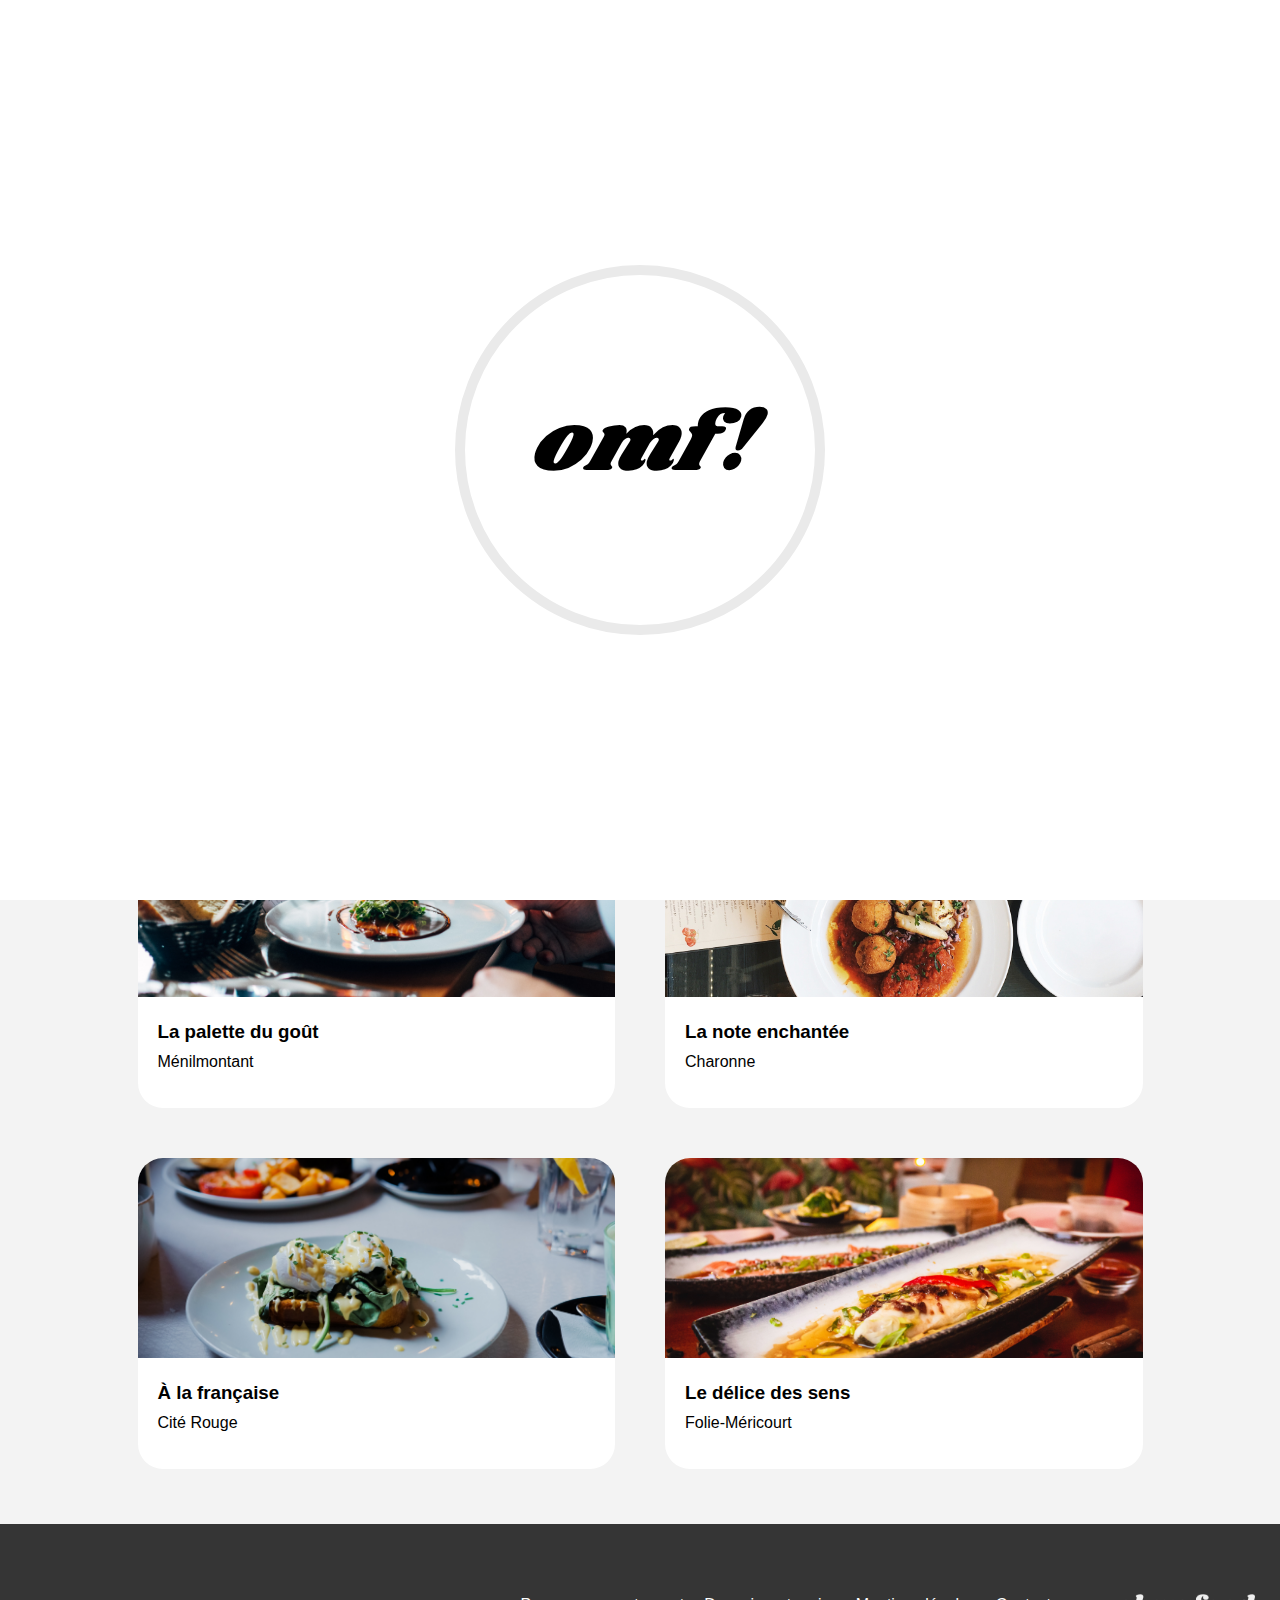
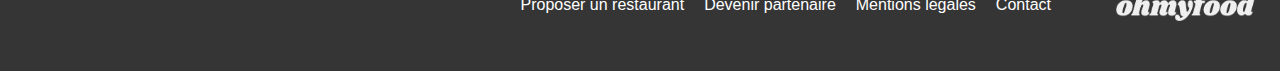
<file: index.html>
<!DOCTYPE html>
<html lang="fr">

   <head>
      <meta charset="UTF-8">
      <meta name="viewport" content="width=device-width, initial-scale=1.0">
      
      <link rel="preconnect" href="https://fonts.googleapis.com">
      <link rel="preconnect" href="https://fonts.gstatic.com" crossorigin>
      <link href="https://fonts.googleapis.com/css2?family=Raleway:wght@400;500;700&display=swap" rel="stylesheet">
      <link href="https://fonts.googleapis.com/css2?family=Shrikhand&display=swap" rel="stylesheet">
      <link rel="stylesheet" href="https://cdnjs.cloudflare.com/ajax/libs/font-awesome/6.2.1/css/all.min.css"
        integrity="sha512-MV7K8+y+gLIBoVD59lQIYicR65iaqukzvf/nwasF0nqhPay5w/9lJmVM2hMDcnK1OnMGCdVK+iQrJ7lzPJQd1w=="
        crossorigin="anonymous" referrerpolicy="no-referrer" />

      <link rel="stylesheet" href="sass/style.css">
      <title>OhMyFood</title>
   </head>

   <body>

      <div class="full-page">
         <div class="loader center">
            <p class="loader-p">omf!</p>
         </div>
      </div>


      <header class="center">
         <a href="#">
            <img class="logosize" src="logo/ohmyfood.png" alt="oh my food logo">
        </a>
      </header>
      
      <div class="background-medium center location">
         <p class="location"><span class="mapsymbol"><i class="fa-solid fa-location-dot"></i></span>Paris, Belleville</p>
      </div>
      
      <div class="background-light presentation">
         <h2 class="center presentationtext1">Réservez le menu qui vous convient</h2> 
            <p class="center presentationtext2">Découvrez des restaurants d'exception, sélectionnés par nos soins</p>
         <nav class="center">
            <button class="btn">Explorer nos restaurants</button>
         </nav>
      </div>
   

      <main>
    
         <section class="howto">
               <h2 class="instructions">Fonctionnement</h2>
               <div class="stepsflex">
                  <article class="number">
                        <p class="numbercircle numbercircleleft">1</p>
                        <h3 class="steps"><span class="insideicons"><i class="fa-solid fa-mobile-screen-button"></i></span>Choisissez un restaurant</h3>
                  </article>
                  <article class="number">
                     <p class="numbercircle">2</p>
                        <h3 class="steps"><span class="insideicons"><i class="fa-solid fa-list"></i></span>Composez votre menu</h3>
                  </article>
                  <article class="number">
                     <p class="numbercircle">3</p>
                        <h3 class="steps"><span class="insideicons insideiconsviolet"><i class="fa-solid fa-store"></i></span>Dégustez au restaurant</h3>
                  </article>
               </div>
         </section>
   


         <section class="background-light restaurant">
            <h2 class="restauranttitle">Restaurants</h2>
               <div class="restaurantgrid">

                  <a href="menu1palette.html">
                     <article class="card">
                        <img src="restaurants/jay-wennington-N_Y88TWmGwA-unsplash.jpg" alt="Image de une table de restaurant avec un plat">
                           <p class="newlabel">Nouveau</p>
                        <div class="cardtext">
                           <h3 class="cardtexttitle">La palette du goût</h3>
                              <div class="like">
                                 <p>Ménilmontant</p>
                                 <div>
                                    <i class="fa-solid fa-heart"></i>
                                    <i class="fa-regular fa-heart likeheart likeheartanimation"></i>
                                 </div>
                              </div>
                        </div>
                     </article>
                  </a>
               
                  <a href="menu2note.html">
                     <article class="card">
                        <img src="restaurants/stil-u2Lp8tXIcjw-unsplash.jpg" alt="Image de une table de restaurant avec un plat">
                           <p class="newlabel">Nouveau</p>
                        <div class="cardtext">
                           <h3 class="cardtexttitle">La note enchantée</h3>
                              <div class="like">
                                 <p>Charonne</p>
                                 <div>
                                    <i class="fa-solid fa-heart"></i>
                                    <i class="fa-regular fa-heart likeheart likeheartanimation"></i>
                                 </div>
                              </div>
                        </div>
                     </article>
                  </a>

                  <a href="menu3française.html">
                     <article class="card">
                        <img src="restaurants/toa-heftiba-DQKerTsQwi0-unsplash.jpg" alt="Image de une table de restaurant avec un plat">
                           <div class="cardtext">
                              <h3 class="cardtexttitle">À la française</h3>
                              <div class="like">
                                 <p>Cité Rouge</p>
                                 <div>
                                    <i class="fa-solid fa-heart"></i>
                                    <i class="fa-regular fa-heart likeheart likeheartanimation"></i>
                                 </div>
                              </div>
                           </div>
                     </article>
                  </a>

                  <a href="menu4delice.html">
                     <article class="card">
                        <img src="restaurants/louis-hansel-shotsoflouis-qNBGVyOCY8Q-unsplash.jpg" alt="Image de une table de restaurant avec un plat">
                        <div class="cardtext">
                           <h3 class="cardtexttitle">Le délice des sens</h3>
                           <div class="like">
                              <p>Folie-Méricourt</p>
                              <div>
                                 <i class="fa-solid fa-heart"></i>
                                 <i class="fa-regular fa-heart likeheart likeheartanimation"></i>
                              </div>
                           </div>
                        </div>
                     </article>
                  </a>

               </div>
         </section>
      </main>

      <footer class="background-dark">
         <img class="logo logoend" src="logo/ohmyfood.png" alt="oh my food logo">
         <div>
            <p><i class="fa-solid fa-utensils"></i> Proposer un restaurant</p>
            <p><i class="fa-solid fa-handshake"></i> Devenir partenaire</p>
            <p>Mentions légales</p>
            <a href="mailto:contact@ohmyfood.fr">
               <p>Contact</p>
            </a>
         </div>
      </footer>

   </body>

</html>
</file>
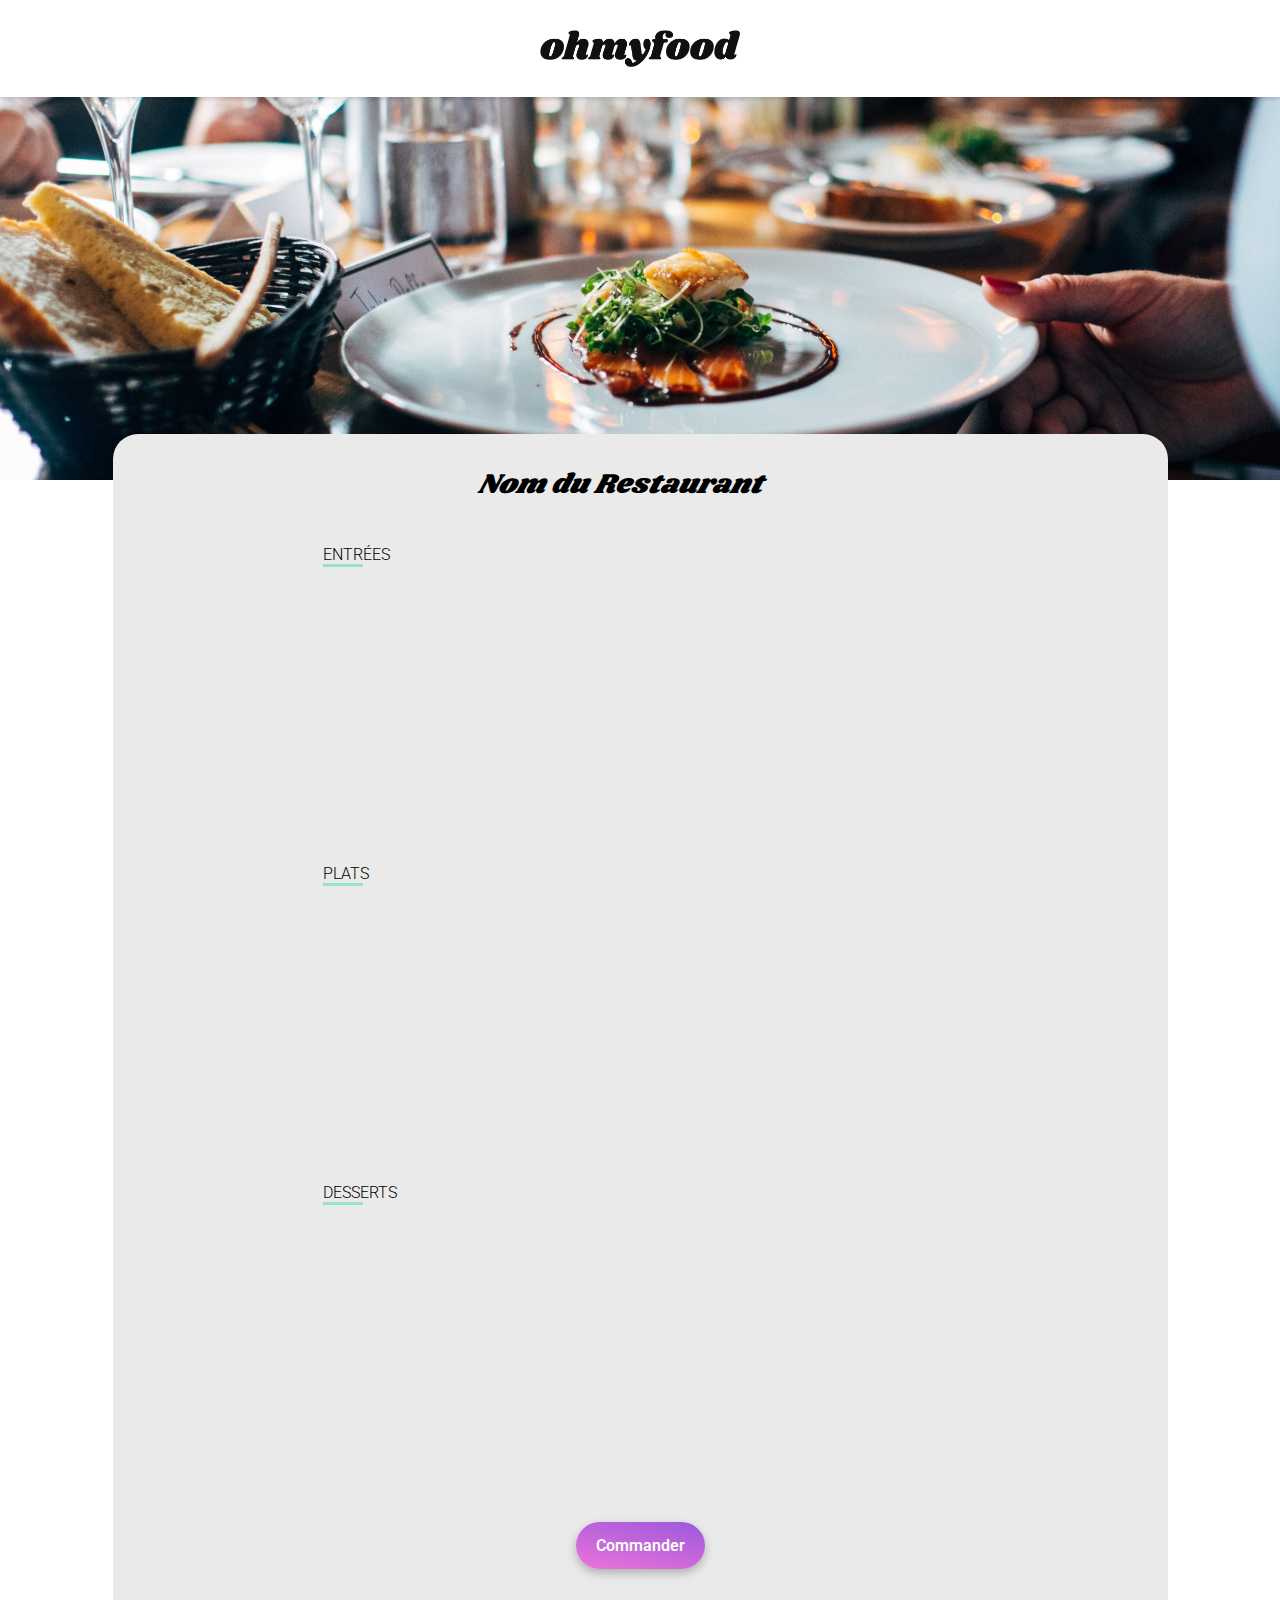
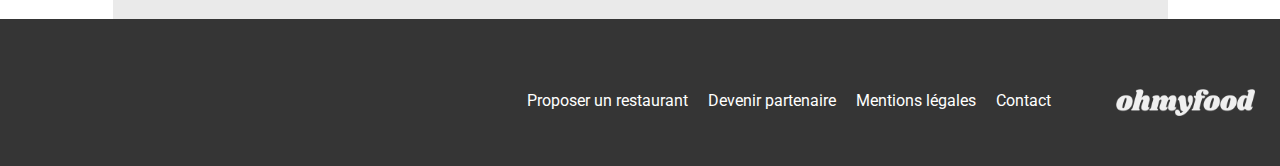
<file: menu0.html>
<!DOCTYPE html>
<html lang="fr">

   <head>
      <meta charset="UTF-8">
      <meta name="viewport" content="width=device-width, initial-scale=1.0">

      <link rel="preconnect" href="https://fonts.googleapis.com">
      <link rel="preconnect" href="https://fonts.gstatic.com" crossorigin>
      <link href="https://fonts.googleapis.com/css2?family=Roboto:wght@400;500;700&display=swap" rel="stylesheet">
      <link rel="stylesheet" href="https://cdnjs.cloudflare.com/ajax/libs/font-awesome/6.2.1/css/all.min.css"
         integrity="sha512-MV7K8+y+gLIBoVD59lQIYicR65iaqukzvf/nwasF0nqhPay5w/9lJmVM2hMDcnK1OnMGCdVK+iQrJ7lzPJQd1w=="
         crossorigin="anonymous" referrerpolicy="no-referrer" />
      <link href="https://fonts.googleapis.com/css2?family=Shrikhand&display=swap" rel="stylesheet">
      <link rel="stylesheet" href="sass/style.css">
      <title>OhMyFood</title>
      
   </head>


   <body>

      <header>
         <div class="displayflexheader center">
            <a href="index.html"><i class="fa-solid fa-arrow-left arrowstyle"></i></a>
            <a href="index.html"><img class="logosize center" src="logo/ohmyfood.png" alt="oh my food logo"></a>
         </div>
      </header>

      <main>
         <div class="photoprincipalmenu">
            <img src="restaurants/jay-wennington-N_Y88TWmGwA-unsplash.jpg" alt="Image de une table de restaurant avec un plat">
         </div>

            <div class="menu">
               <section>

                  <div class="like restaurantnameflex">
                        <h1 class="restaurantname">Nom du Restaurant</h1>
                     <div class="likeheart likeheartanimation">
                        <i class="fa-solid fa-heart"></i>
                        <i class="fa-regular fa-heart "></i>
                     </div>
                  </div>
                  
                  
                  <h2 class="dishtype dishtypeunderline">ENTRÉES</h2>
                     
                     <article class="menu-item">
                           <div class="menu-item-left">
                              <h3>dish name</h3>
                              <p>short description</p>
                           </div>
                                 <p class="menu-item-price">0€</p>
                              <div class="menu-item-check">
                                 <i class="fa-solid fa-circle-check"></i>
                              </div>
                     </article>

                     <article class="menu-item">
                        <div class="menu-item-left">
                           <h3>dish name</h3>
                           <p>short description</p>
                        </div>
                              <p class="menu-item-price">0€</p>
                           <div class="menu-item-check">
                              <i class="fa-solid fa-circle-check"></i>
                           </div>
                     </article>

                     <article class="menu-item">
                        <div class="menu-item-left">
                           <h3>dish name</h3>
                           <p>short description</p>
                        </div>
                              <p class="menu-item-price">0€</p>
                           <div class="menu-item-check">
                              <i class="fa-solid fa-circle-check"></i>
                           </div>
                     </article>



                  <h2 class="dishtype dishtypeunderline">PLATS</h2>
                  
                     <article class="menu-item">
                        <div class="menu-item-left">
                           <h3>dish name</h3>
                           <p>short description</p>
                        </div>
                              <p class="menu-item-price">0€</p>
                           <div class="menu-item-check">
                              <i class="fa-solid fa-circle-check"></i>
                           </div>
                     </article>

                     <article class="menu-item">
                        <div class="menu-item-left">
                           <h3>dish name</h3>
                           <p>short description</p>
                        </div>
                              <p class="menu-item-price">0€</p>
                           <div class="menu-item-check">
                              <i class="fa-solid fa-circle-check"></i>
                           </div>
                     </article>
                  
                     <article class="menu-item">
                        <div class="menu-item-left">
                           <h3>dish name</h3>
                           <p>short description</p>
                        </div>
                              <p class="menu-item-price">0€</p>
                           <div class="menu-item-check">
                              <i class="fa-solid fa-circle-check"></i>
                           </div>
                     </article>


                  <h2 class="dishtype dishtypeunderline">DESSERTS</h2>
                  
                     <article class="menu-item">
                        <div class="menu-item-left">
                           <h3>dish name</h3>
                           <p>short description</p>
                        </div>
                              <p class="menu-item-price">0€</p>
                           <div class="menu-item-check">
                              <i class="fa-solid fa-circle-check"></i>
                           </div>
                     </article>

                     <article class="menu-item">
                        <div class="menu-item-left">
                           <h3>dish name</h3>
                           <p>short description</p>
                        </div>
                              <p class="menu-item-price">0€</p>
                           <div class="menu-item-check">
                              <i class="fa-solid fa-circle-check"></i>
                           </div>
                     </article>
                  
                     <article class="menu-item">
                        <div class="menu-item-left">
                           <h3>dish name</h3>
                           <p>short description</p>
                        </div>
                              <p class="menu-item-price">0€</p>
                           <div class="menu-item-check">
                              <i class="fa-solid fa-circle-check"></i>
                           </div>
                     </article>

                     <nav class="center">
                        <button class="btn btnmenu">Commander</button>
                     </nav>

               </section>

            </div>
      </main>

      <footer class="background-dark">
         <img class="logo" src="logo/ohmyfood.png" alt="oh my food logo">
         <div >
            <p><i class="fa-solid fa-utensils"></i> Proposer un restaurant</p>
            <p><i class="fa-solid fa-handshake"></i> Devenir partenaire</p>
            <p>Mentions légales</p>
            <a href="mailto:contact@ohmyfood.fr">
               <p>Contact</p>
            </a>
         </div>
      </footer>

   </body>

</html>
</file>
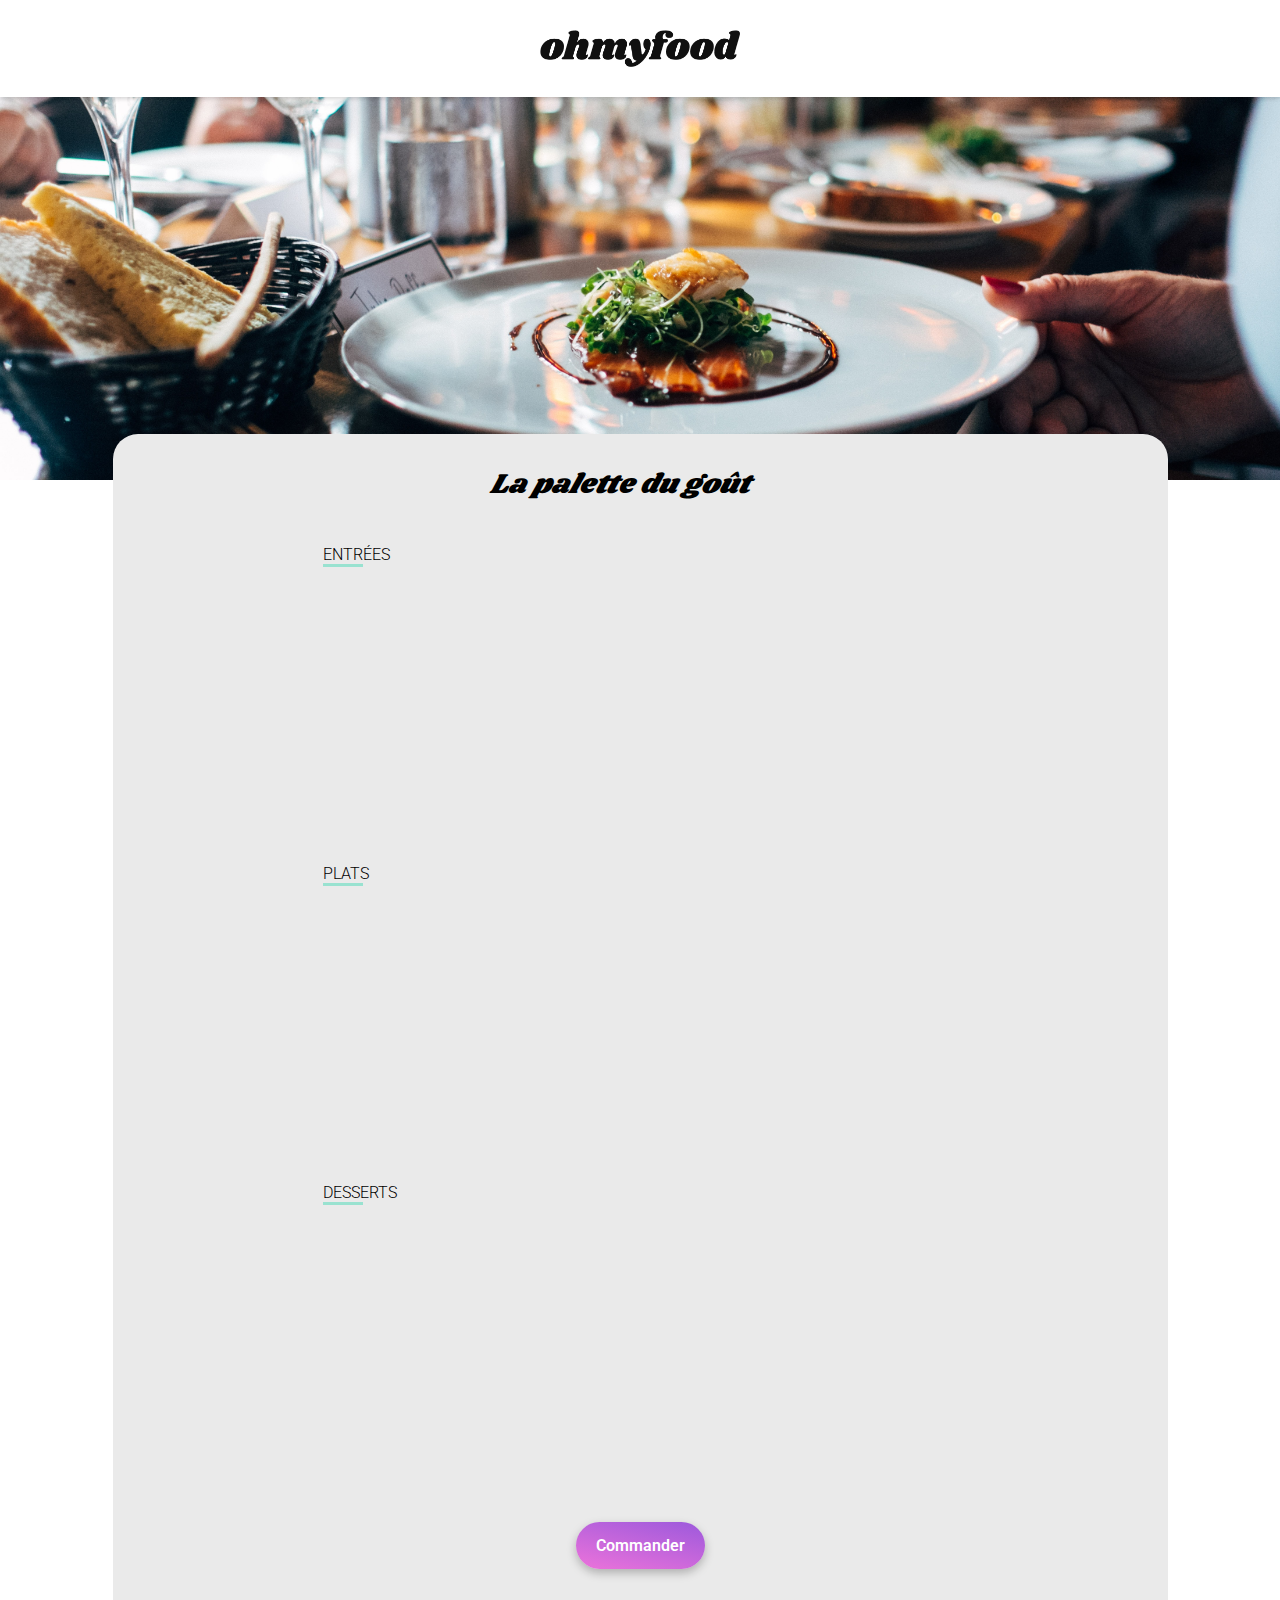
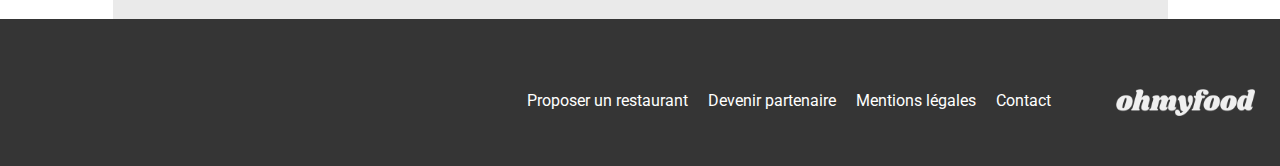
<file: menu1.html>
<!DOCTYPE html>
<html lang="fr">

   <head>
      <meta charset="UTF-8">
      <meta name="viewport" content="width=device-width, initial-scale=1.0">

      <link rel="preconnect" href="https://fonts.googleapis.com">
      <link rel="preconnect" href="https://fonts.gstatic.com" crossorigin>
      <link href="https://fonts.googleapis.com/css2?family=Roboto:wght@400;500;700&display=swap" rel="stylesheet">
      <link rel="stylesheet" href="https://cdnjs.cloudflare.com/ajax/libs/font-awesome/6.2.1/css/all.min.css"
         integrity="sha512-MV7K8+y+gLIBoVD59lQIYicR65iaqukzvf/nwasF0nqhPay5w/9lJmVM2hMDcnK1OnMGCdVK+iQrJ7lzPJQd1w=="
         crossorigin="anonymous" referrerpolicy="no-referrer" />
      <link href="https://fonts.googleapis.com/css2?family=Shrikhand&display=swap" rel="stylesheet">
      <link rel="stylesheet" href="sass/style.css">
      <title>OhMyFood</title>
      
   </head>


   <body>

      <header>
         <div class="displayflexheader center">
            <a href="index.html"><i class="fa-solid fa-arrow-left arrowstyle"></i></a>
            <a href="index.html"><img class="logosize center" src="logo/ohmyfood.png" alt="oh my food logo"></a>
         </div>
      </header>

      <main>
         <div class="photoprincipalmenu">
            <img src="restaurants/jay-wennington-N_Y88TWmGwA-unsplash.jpg" alt="Image de une table de restaurant avec un plat">
         </div>

            <div class="menu">
               <section>

                  <div class="like restaurantnameflex">
                        <h1 class="restaurantname">La palette du goût</h1>
                     <div class="likeheart likeheartanimation">
                        <i class="fa-solid fa-heart"></i>
                        <i class="fa-regular fa-heart "></i>
                     </div>
                  </div>
                  
                  
                  <h2 class="dishtype dishtypeunderline">ENTRÉES</h2>
                     
                     <article class="menu-item">
                           <div class="menu-item-left">
                              <h3>dish name</h3>
                              <p>short description</p>
                           </div>
                                 <p class="menu-item-price">20€</p>
                              <div class="menu-item-check">
                                 <i class="fa-regular fa-circle-check"></i>
                              </div>
                     </article>

                     <article class="menu-item">
                        <div class="menu-item-left">
                           <h3>dish name</h3>
                           <p>short description</p>
                        </div>
                              <p class="menu-item-price">20€</p>
                           <div class="menu-item-check">
                              <i class="fa-regular fa-circle-check"></i>
                           </div>
                     </article>

                     <article class="menu-item">
                        <div class="menu-item-left">
                           <h3>dish name</h3>
                           <p>short description</p>
                        </div>
                              <p class="menu-item-price">20€</p>
                           <div class="menu-item-check">
                              <i class="fa-regular fa-circle-check"></i>
                           </div>
                     </article>



                  <h2 class="dishtype dishtypeunderline">PLATS</h2>
                  
                     <article class="menu-item">
                        <div class="menu-item-left">
                           <h3>dish name</h3>
                           <p>short description</p>
                        </div>
                              <p class="menu-item-price">20€</p>
                           <div class="menu-item-check">
                              <i class="fa-regular fa-circle-check"></i>
                           </div>
                     </article>

                     <article class="menu-item">
                        <div class="menu-item-left">
                           <h3>dish name</h3>
                           <p>short description</p>
                        </div>
                              <p class="menu-item-price">20€</p>
                           <div class="menu-item-check">
                              <i class="fa-regular fa-circle-check"></i>
                           </div>
                     </article>
                  
                     <article class="menu-item">
                        <div class="menu-item-left">
                           <h3>dish name</h3>
                           <p>short description</p>
                        </div>
                              <p class="menu-item-price">20€</p>
                           <div class="menu-item-check">
                              <i class="fa-regular fa-circle-check"></i>
                           </div>
                     </article>


                  <h2 class="dishtype dishtypeunderline">DESSERTS</h2>
                  
                     <article class="menu-item">
                        <div class="menu-item-left">
                           <h3>dish name</h3>
                           <p>short description</p>
                        </div>
                              <p class="menu-item-price">20€</p>
                           <div class="menu-item-check">
                              <i class="fa-regular fa-circle-check"></i>
                           </div>
                     </article>

                     <article class="menu-item">
                        <div class="menu-item-left">
                           <h3>dish name</h3>
                           <p>short description</p>
                        </div>
                              <p class="menu-item-price">20€</p>
                           <div class="menu-item-check">
                              <i class="fa-regular fa-circle-check"></i>
                           </div>
                     </article>
                  
                     <article class="menu-item">
                        <div class="menu-item-left">
                           <h3>dish name</h3>
                           <p>short description</p>
                        </div>
                              <p class="menu-item-price">20€</p>
                           <div class="menu-item-check">
                              <i class="fa-regular fa-circle-check"></i>
                           </div>
                     </article>

                     <nav class="center">
                        <button class="btn btnmenu">Commander</button>
                     </nav>

               </section>

            </div>
      </main>

      <footer class="background-dark">
         <img class="logo" src="logo/ohmyfood.png" alt="oh my food logo">
         <div >
            <p><i class="fa-solid fa-utensils"></i> Proposer un restaurant</p>
            <p><i class="fa-solid fa-handshake"></i> Devenir partenaire</p>
            <p>Mentions légales</p>
            <p>Contact</p>
         </div>
      </footer>

   </body>

</html>
</file>
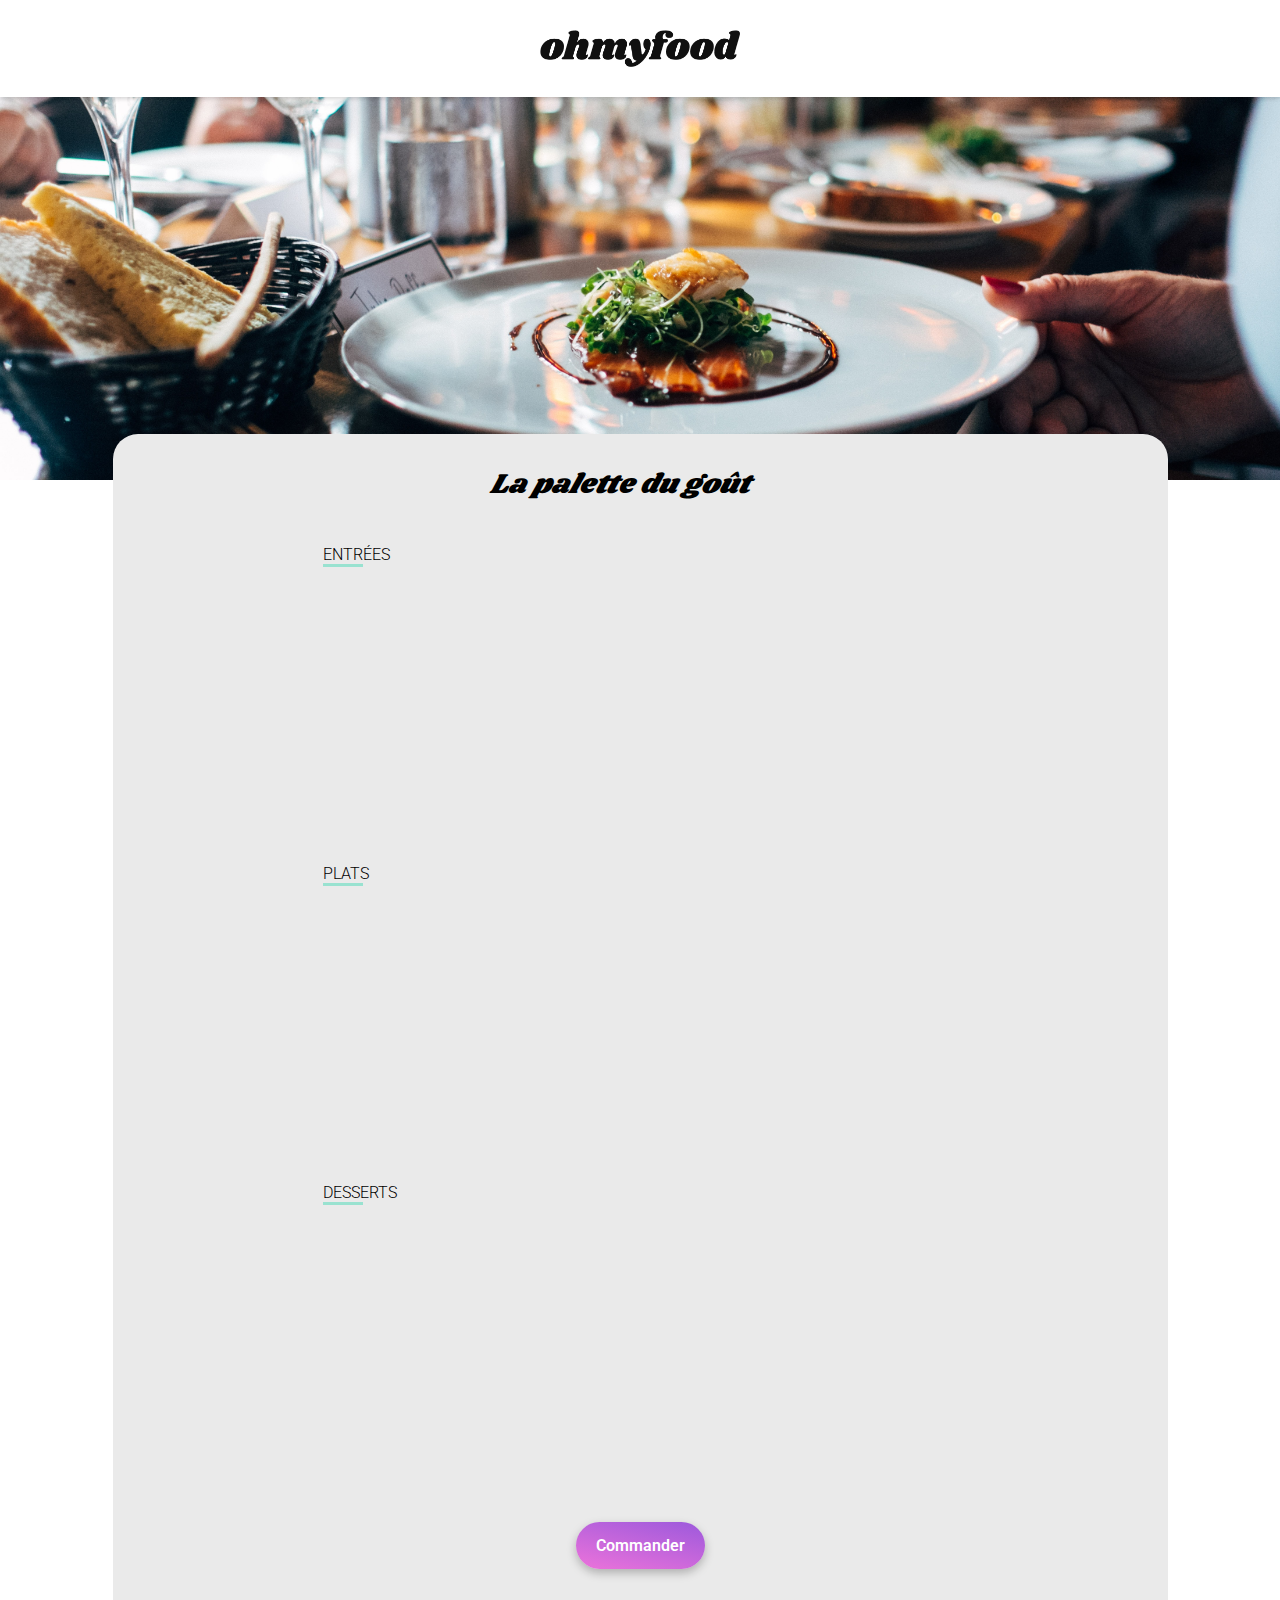
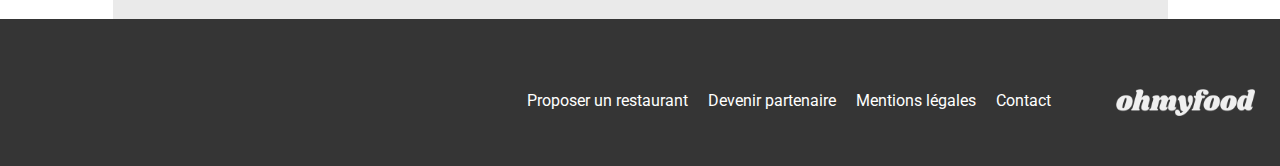
<file: menu1palette.html>
<!DOCTYPE html>
<html lang="fr">

   <head>
      <meta charset="UTF-8">
      <meta name="viewport" content="width=device-width, initial-scale=1.0">

      <link rel="preconnect" href="https://fonts.googleapis.com">
      <link rel="preconnect" href="https://fonts.gstatic.com" crossorigin>
      <link href="https://fonts.googleapis.com/css2?family=Roboto:wght@400;500;700&display=swap" rel="stylesheet">
      <link rel="stylesheet" href="https://cdnjs.cloudflare.com/ajax/libs/font-awesome/6.2.1/css/all.min.css"
         integrity="sha512-MV7K8+y+gLIBoVD59lQIYicR65iaqukzvf/nwasF0nqhPay5w/9lJmVM2hMDcnK1OnMGCdVK+iQrJ7lzPJQd1w=="
         crossorigin="anonymous" referrerpolicy="no-referrer" />
      <link href="https://fonts.googleapis.com/css2?family=Shrikhand&display=swap" rel="stylesheet">
      <link rel="stylesheet" href="sass/style.css">
      <title>OhMyFood - La palette du goût</title>
      
   </head>


   <body>

      <header>
         <div class="displayflexheader center">
            <a href="index.html"><i class="fa-solid fa-arrow-left arrowstyle"></i></a>
            <a href="index.html"><img class="logosize center" src="logo/ohmyfood.png" alt="oh my food logo"></a>
         </div>
      </header>

      <main>
         <div class="photoprincipalmenu">
            <img src="restaurants/jay-wennington-N_Y88TWmGwA-unsplash.jpg" alt="Image de une table de restaurant avec un plat">
         </div>

            <div class="menu">
               <section>

                  <div class="like restaurantnameflex">
                        <h1 class="restaurantname">La palette du goût</h1>
                     <div class="likeheart likeheartanimation">
                        <i class="fa-solid fa-heart"></i>
                        <i class="fa-regular fa-heart "></i>
                     </div>
                  </div>
                  
                  
                  <h2 class="dishtype dishtypeunderline">ENTRÉES</h2>
                     
                     <article class="menu-item">
                           <div class="menu-item-left">
                              <h3>Fricassée d'escargots</h3>
                              <p>Au piment d'Espelette </p>
                           </div>
                                 <p class="menu-item-price">25€</p>
                              <div class="menu-item-check">
                                 <i class="fa-solid fa-circle-check"></i>
                              </div>
                     </article>

                     <article class="menu-item">
                        <div class="menu-item-left">
                           <h3>Foie gras de canard mi-cuit</h3>
                           <p>Et ses copeaux de truffe noire</p>
                        </div>
                              <p class="menu-item-price">35€</p>
                           <div class="menu-item-check">
                              <i class="fa-solid fa-circle-check"></i>
                           </div>
                     </article>

                     <article class="menu-item">
                        <div class="menu-item-left">
                           <h3>Œuf au plat</h3>
                           <p>Assaisonné à la truffe sur lit de caviar</p>
                        </div>
                              <p class="menu-item-price">20€</p>
                           <div class="menu-item-check">
                              <i class="fa-solid fa-circle-check"></i>
                           </div>
                     </article>



                  <h2 class="dishtype dishtypeunderline">PLATS</h2>
                  <div class="plats">
                     <article class="menu-item plats">
                        <div class="menu-item-left">
                           <h3>Filet de bœuf aux herbes</h3>
                           <p>Accompagné de sa ribambelle de légumes</p>
                        </div>
                              <p class="menu-item-price">40€</p>
                           <div class="menu-item-check">
                              <i class="fa-solid fa-circle-check"></i>
                           </div>
                     </article>

                     <article class="menu-item plats">
                        <div class="menu-item-left">
                           <h3>Parmentier de queue de bœuf</h3>
                           <p>À la truffe noire sur sa purée de panais</p>
                        </div>
                              <p class="menu-item-price">35€</p>
                           <div class="menu-item-check">
                              <i class="fa-solid fa-circle-check"></i>
                           </div>
                     </article>
                  
                     <article class="menu-item plats">
                        <div class="menu-item-left">
                           <h3>Filet de turbot</h3>
                           <p>Aux agrumes</p>
                        </div>
                              <p class="menu-item-price">44€</p>
                           <div class="menu-item-check">
                              <i class="fa-solid fa-circle-check"></i>
                           </div>
                     </article>
                  </div>

                  <h2 class="dishtype dishtypeunderline">DESSERTS</h2>
                  
                     <article class="menu-item desserts">
                        <div class="menu-item-left">
                           <h3>Paris-Brest</h3>
                           <p>Revisité</p>
                        </div>
                              <p class="menu-item-price">18€</p>
                           <div class="menu-item-check">
                              <i class="fa-solid fa-circle-check"></i>
                           </div>
                     </article>

                     <article class="menu-item desserts">
                        <div class="menu-item-left">
                           <h3>Macaron au chocolat d'exception </h3>
                           <p>Et glace à la vanille de Madagascar</p>
                        </div>
                              <p class="menu-item-price">22€</p>
                           <div class="menu-item-check">
                              <i class="fa-solid fa-circle-check"></i>
                           </div>
                     </article>
                  
                     <article class="menu-item desserts">
                        <div class="menu-item-left">
                           <h3>Mousse au chocolat </h3>
                           <p>Au piment d'Espelette et à la truffe noire</p>
                        </div>
                              <p class="menu-item-price">23€</p>
                           <div class="menu-item-check">
                              <i class="fa-solid fa-circle-check"></i>
                           </div>
                     </article>
                 


                     <nav class="center">
                        <button class="btn btnmenu">Commander</button>
                     </nav>

               </section>

            </div>
      </main>

      <footer class="background-dark">
         <img class="logo" src="logo/ohmyfood.png" alt="oh my food logo">
         <div >
            <p><i class="fa-solid fa-utensils"></i> Proposer un restaurant</p>
            <p><i class="fa-solid fa-handshake"></i> Devenir partenaire</p>
            <p>Mentions légales</p>
            <a href="mailto:contact@ohmyfood.fr">
               <p>Contact</p>
            </a>
         </div>
      </footer>

   </body>

</html>
</file>
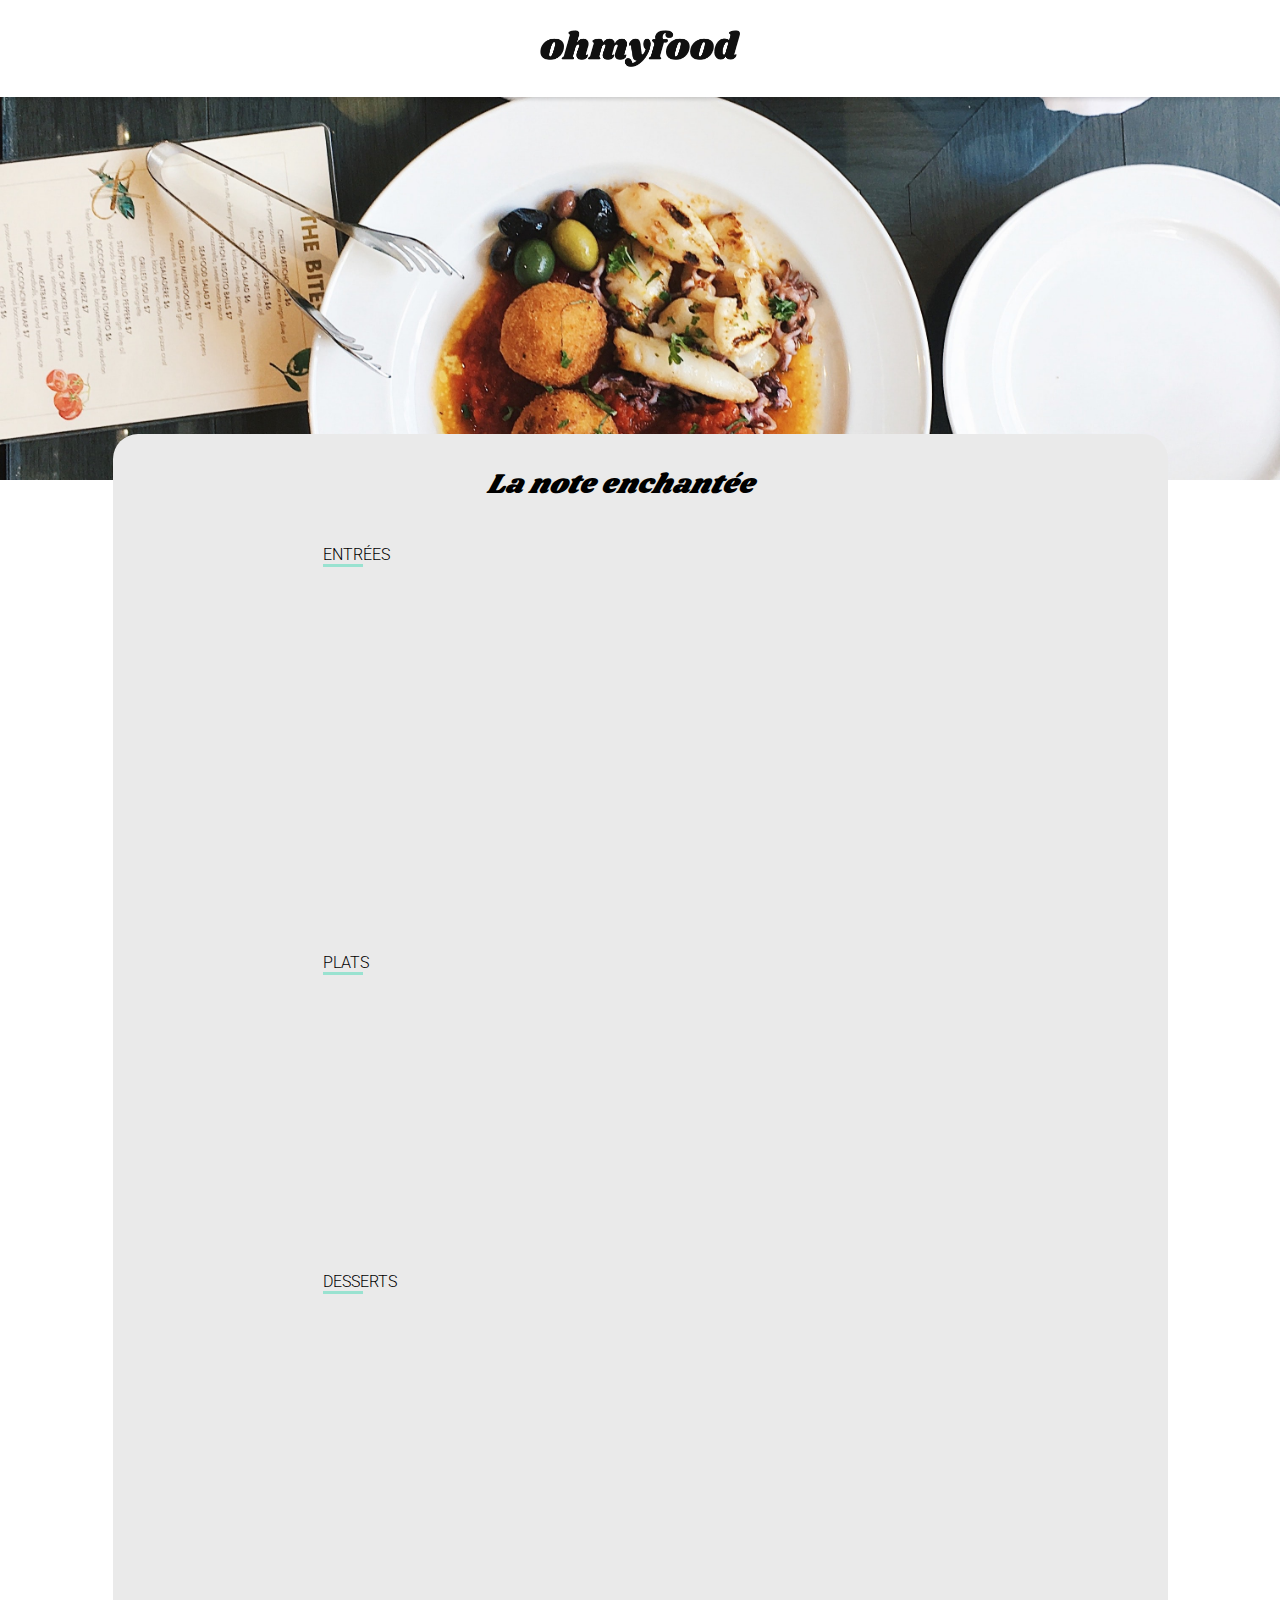
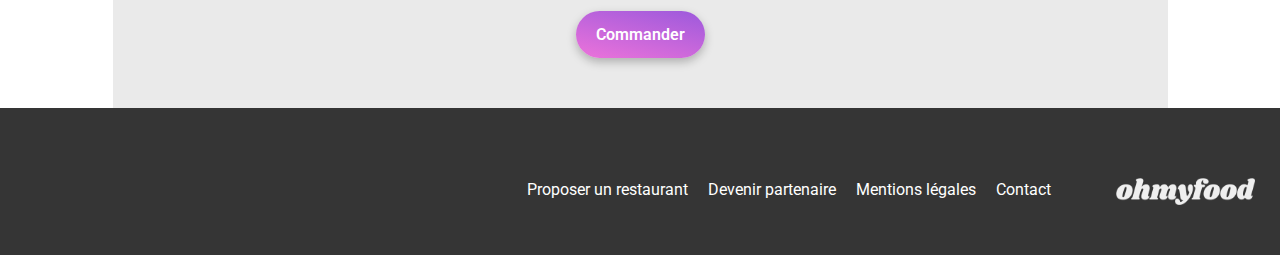
<file: menu2note.html>
<!DOCTYPE html>
<html lang="fr">

   <head>
      <meta charset="UTF-8">
      <meta name="viewport" content="width=device-width, initial-scale=1.0">

      <link rel="preconnect" href="https://fonts.googleapis.com">
      <link rel="preconnect" href="https://fonts.gstatic.com" crossorigin>
      <link href="https://fonts.googleapis.com/css2?family=Roboto:wght@400;500;700&display=swap" rel="stylesheet">
      <link rel="stylesheet" href="https://cdnjs.cloudflare.com/ajax/libs/font-awesome/6.2.1/css/all.min.css"
         integrity="sha512-MV7K8+y+gLIBoVD59lQIYicR65iaqukzvf/nwasF0nqhPay5w/9lJmVM2hMDcnK1OnMGCdVK+iQrJ7lzPJQd1w=="
         crossorigin="anonymous" referrerpolicy="no-referrer" />
      <link href="https://fonts.googleapis.com/css2?family=Shrikhand&display=swap" rel="stylesheet">
      <link rel="stylesheet" href="sass/style.css">
      <title>OhMyFood - La note enchantée</title>
      
   </head>


   <body>

      <header>
         <div class="displayflexheader center">
            <a href="index.html"><i class="fa-solid fa-arrow-left arrowstyle"></i></a>
            <a href="index.html"><img class="logosize center" src="logo/ohmyfood.png" alt="oh my food logo"></a>
         </div>
      </header>

      <main>
         <div class="photoprincipalmenu">
            <img src="restaurants/stil-u2Lp8tXIcjw-unsplash.jpg" alt="Image de une table de restaurant avec un plat">
         </div>

            <div class="menu">
               <section>

                  <div class="like restaurantnameflex">
                        <h1 class="restaurantname">La note enchantée</h1>
                     <div class="likeheart likeheartanimation">
                        <i class="fa-solid fa-heart"></i>
                        <i class="fa-regular fa-heart "></i>
                     </div>
                  </div>
                  
                  
                  <h2 class="dishtype dishtypeunderline">ENTRÉES</h2>
                     
                     <article class="menu-item">
                           <div class="menu-item-left">
                              <h3>Ravioles de foie gras</h3>
                              <p>Accompagnées de leur crème à la truffe</p>
                           </div>
                                 <p class="menu-item-price">25€</p>
                              <div class="menu-item-check">
                                 <i class="fa-solid fa-circle-check"></i>
                              </div>
                     </article>

                     <article class="menu-item">
                        <div class="menu-item-left">
                           <h3>Caviar osciètre</h3>
                           <p>Sur blini à la farine de blé noir</p>
                        </div>
                              <p class="menu-item-price">35€</p>
                           <div class="menu-item-check">
                              <i class="fa-solid fa-circle-check"></i>
                           </div>
                     </article>

                     <article class="menu-item">
                        <div class="menu-item-left">
                           <h3>Homard et espuma de potiron</h3>
                           <p>Marinés aux zestes d'orange</p>
                        </div>
                              <p class="menu-item-price">20€</p>
                           <div class="menu-item-check">
                              <i class="fa-solid fa-circle-check"></i>
                           </div>
                     </article>

                     <article class="menu-item">
                        <div class="menu-item-left">
                           <h3>Foie gras de canard cuit entier</h3>
                           <p>Confiture de figue et pain toasté</p>
                        </div>
                              <p class="menu-item-price">35€</p>
                           <div class="menu-item-check">
                              <i class="fa-solid fa-circle-check"></i>
                           </div>
                     </article>

                  <h2 class="dishtype dishtypeunderline">PLATS</h2>
                  
                     <article class="menu-item plats">
                        <div class="menu-item-left">
                           <h3>Noix de coquilles Saint-Jacques</h3>
                           <p>Sur lit de purée de céleri-rave</p>
                        </div>
                              <p class="menu-item-price">40€</p>
                           <div class="menu-item-check">
                              <i class="fa-solid fa-circle-check"></i>
                           </div>
                     </article>

                     <article class="menu-item plats">
                        <div class="menu-item-left">
                           <h3>Langoustine poêlée</h3>
                           <p>Purée de patate douce</p>
                        </div>
                              <p class="menu-item-price">35€</p>
                           <div class="menu-item-check">
                              <i class="fa-solid fa-circle-check"></i>
                           </div>
                     </article>
                  
                     <article class="menu-item plats">
                        <div class="menu-item-left">
                           <h3>Mijoté de queue de bœuf</h3>
                           <p>Et riz sauvage aux zestes de citron</p>
                        </div>
                              <p class="menu-item-price">45€</p>
                           <div class="menu-item-check">
                              <i class="fa-solid fa-circle-check"></i>
                           </div>
                     </article>


                  <h2 class="dishtype dishtypeunderline">DESSERTS</h2>
                  
                     <article class="menu-item desserts">
                        <div class="menu-item-left">
                           <h3>Macaron noisette et chocolat</h3>
                           <p>Glace au caramel brun et sel de Guérande</p>
                        </div>
                              <p class="menu-item-price">18€</p>
                           <div class="menu-item-check">
                              <i class="fa-solid fa-circle-check"></i>
                           </div>
                     </article>

                     <article class="menu-item desserts">
                        <div class="menu-item-left">
                           <h3>Baba au rhum revisité</h3>
                           <p>Avec son coulis de citron</p>
                        </div>
                              <p class="menu-item-price">22€</p>
                           <div class="menu-item-check">
                              <i class="fa-solid fa-circle-check"></i>
                           </div>
                     </article>
                  
                     <article class="menu-item desserts">
                        <div class="menu-item-left">
                           <h3>Tarte au citron meringuée</h3>
                           <p>Déstructurée</p>
                        </div>
                              <p class="menu-item-price">23€</p>
                           <div class="menu-item-check">
                              <i class="fa-solid fa-circle-check"></i>
                           </div>
                     </article>

                     <nav class="center">
                        <button class="btn btnmenu">Commander</button>
                     </nav>

               </section>

            </div>
      </main>

      <footer class="background-dark">
         <img class="logo" src="logo/ohmyfood.png" alt="oh my food logo">
         <div >
            <p><i class="fa-solid fa-utensils"></i> Proposer un restaurant</p>
            <p><i class="fa-solid fa-handshake"></i> Devenir partenaire</p>
            <p>Mentions légales</p>
            <a href="mailto:contact@ohmyfood.fr">
               <p>Contact</p>
            </a>
         </div>
      </footer>

   </body>

</html>
</file>
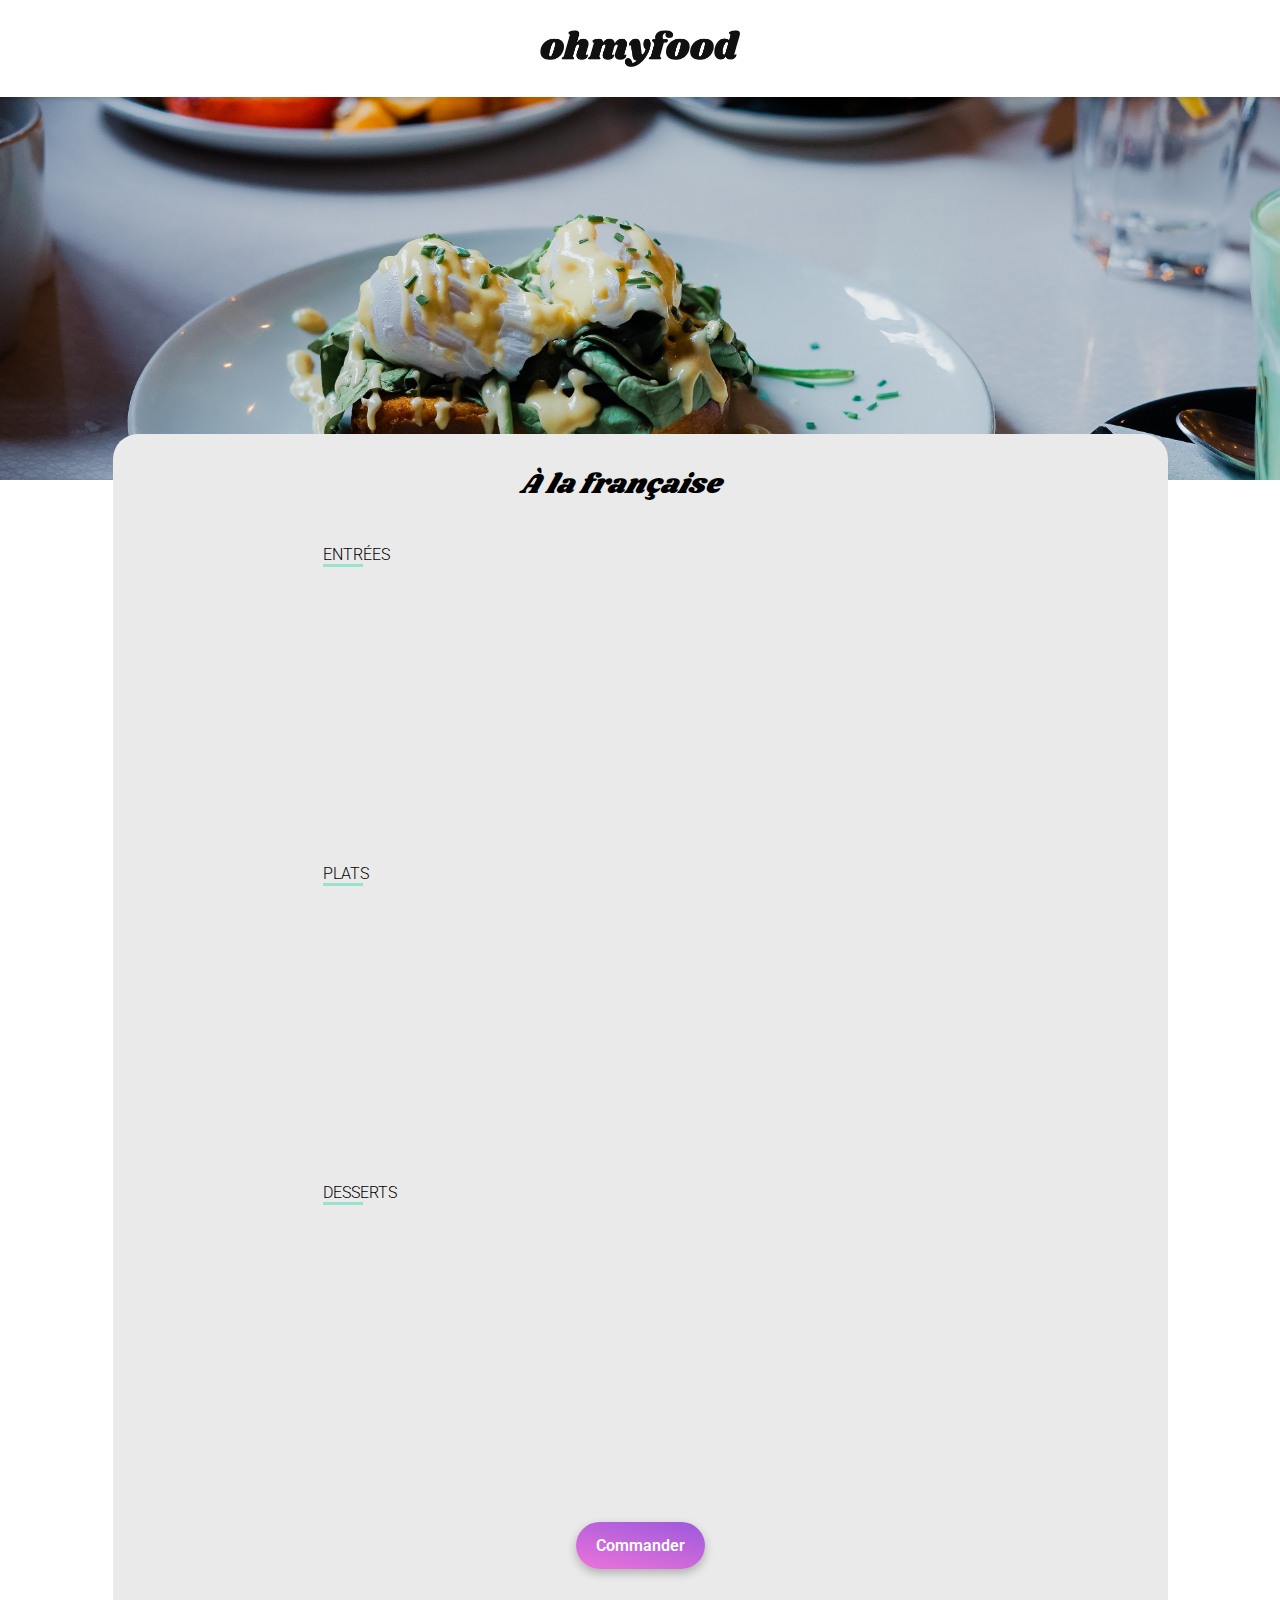
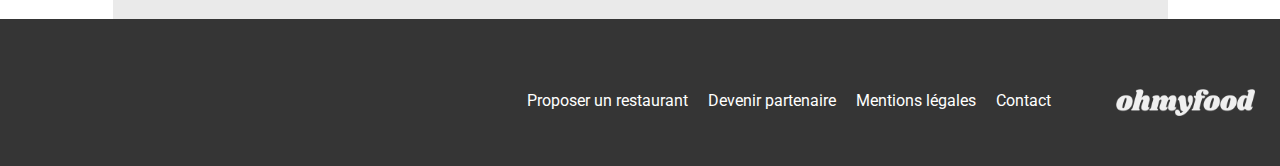
<file: menu3française.html>
<!DOCTYPE html>
<html lang="fr">

   <head>
      <meta charset="UTF-8">
      <meta name="viewport" content="width=device-width, initial-scale=1.0">

      <link rel="preconnect" href="https://fonts.googleapis.com">
      <link rel="preconnect" href="https://fonts.gstatic.com" crossorigin>
      <link href="https://fonts.googleapis.com/css2?family=Roboto:wght@400;500;700&display=swap" rel="stylesheet">
      <link rel="stylesheet" href="https://cdnjs.cloudflare.com/ajax/libs/font-awesome/6.2.1/css/all.min.css"
         integrity="sha512-MV7K8+y+gLIBoVD59lQIYicR65iaqukzvf/nwasF0nqhPay5w/9lJmVM2hMDcnK1OnMGCdVK+iQrJ7lzPJQd1w=="
         crossorigin="anonymous" referrerpolicy="no-referrer" />
      <link href="https://fonts.googleapis.com/css2?family=Shrikhand&display=swap" rel="stylesheet">
      <link rel="stylesheet" href="sass/style.css">
      <title>OhMyFood - À la française</title>
      
   </head>


   <body>

      <header>
         <div class="displayflexheader center">
            <a href="index.html"><i class="fa-solid fa-arrow-left arrowstyle"></i></a>
            <a href="index.html"><img class="logosize center" src="logo/ohmyfood.png" alt="oh my food logo"></a>
         </div>
      </header>

      <main>
         <div class="photoprincipalmenu">
            <img src="restaurants/toa-heftiba-DQKerTsQwi0-unsplash.jpg" alt="Image de une table de restaurant avec un plat">
         </div>

            <div class="menu">
               <section>

                  <div class="like restaurantnameflex">
                        <h1 class="restaurantname">À la française</h1>
                     <div class="likeheart likeheartanimation">
                        <i class="fa-solid fa-heart"></i>
                        <i class="fa-regular fa-heart "></i>
                     </div>
                  </div>
                  
                  
                  <h2 class="dishtype dishtypeunderline">ENTRÉES</h2>
                     
                     <article class="menu-item">
                           <div class="menu-item-left">
                              <h3>Tartare de poulpe acidulé</h3>
                              <p>Aux zestes d'orange</p>
                           </div>
                                 <p class="menu-item-price">25€</p>
                              <div class="menu-item-check">
                                 <i class="fa-solid fa-circle-check"></i>
                              </div>
                     </article>

                     <article class="menu-item">
                        <div class="menu-item-left">
                           <h3>Velouté de légumes d'antan</h3>
                           <p>Carotte, panais, topinambour</p>
                        </div>
                              <p class="menu-item-price">35€</p>
                           <div class="menu-item-check">
                              <i class="fa-solid fa-circle-check"></i>
                           </div>
                     </article>

                     <article class="menu-item">
                        <div class="menu-item-left">
                           <h3>Soupe à l'oignon</h3>
                           <p>Revisitée</p>
                        </div>
                              <p class="menu-item-price">20€</p>
                           <div class="menu-item-check">
                              <i class="fa-solid fa-circle-check"></i>
                           </div>
                     </article>



                  <h2 class="dishtype dishtypeunderline">PLATS</h2>
                  
                     <article class="menu-item plats">
                        <div class="menu-item-left">
                           <h3>Coquilles Saint-Jacques</h3>
                           <p>Accompagnées d'une purée de panais</p>
                        </div>
                              <p class="menu-item-price">40€</p>
                           <div class="menu-item-check">
                              <i class="fa-solid fa-circle-check"></i>
                           </div>
                     </article>

                     <article class="menu-item plats">
                        <div class="menu-item-left">
                           <h3>Magret de canard</h3>
                           <p>Et parmentier de pommes de terre</p>
                        </div>
                              <p class="menu-item-price">35€</p>
                           <div class="menu-item-check">
                              <i class="fa-solid fa-circle-check"></i>
                           </div>
                     </article>
                  
                     <article class="menu-item plats">
                        <div class="menu-item-left">
                           <h3>Pigeonneau d’Ille-et-Vilaine</h3>
                           <p>Sur son lit de gnocchis aux légumes</p>
                        </div>
                              <p class="menu-item-price">44€</p>
                           <div class="menu-item-check">
                              <i class="fa-solid fa-circle-check"></i>
                           </div>
                     </article>


                  <h2 class="dishtype dishtypeunderline">DESSERTS</h2>
                  
                     <article class="menu-item desserts">
                        <div class="menu-item-left">
                           <h3>Pétales de violettes glacés</h3>
                           <p>Et purée de noisettes</p>
                        </div>
                              <p class="menu-item-price">18€</p>
                           <div class="menu-item-check">
                              <i class="fa-solid fa-circle-check"></i>
                           </div>
                     </article>

                     <article class="menu-item desserts">
                        <div class="menu-item-left">
                           <h3>Fondant au chocolat</h3>
                           <p>Revisité</p>
                        </div>
                              <p class="menu-item-price">22€</p>
                           <div class="menu-item-check">
                              <i class="fa-solid fa-circle-check"></i>
                           </div>
                     </article>
                  
                     <article class="menu-item desserts">
                        <div class="menu-item-left">
                           <h3>Millefeuille croustillant</h3>
                           <p>Myrtilles et pâte d’amande</p>
                        </div>
                              <p class="menu-item-price">23€</p>
                           <div class="menu-item-check">
                              <i class="fa-solid fa-circle-check"></i>
                           </div>
                     </article>

                     <nav class="center">
                        <button class="btn btnmenu">Commander</button>
                     </nav>

               </section>

            </div>
      </main>

      <footer class="background-dark">
         <img class="logo" src="logo/ohmyfood.png" alt="oh my food logo">
         <div >
            <p><i class="fa-solid fa-utensils"></i> Proposer un restaurant</p>
            <p><i class="fa-solid fa-handshake"></i> Devenir partenaire</p>
            <p>Mentions légales</p>
            <a href="mailto:contact@ohmyfood.fr">
               <p>Contact</p>
            </a>
         </div>
      </footer>

   </body>

</html>
</file>
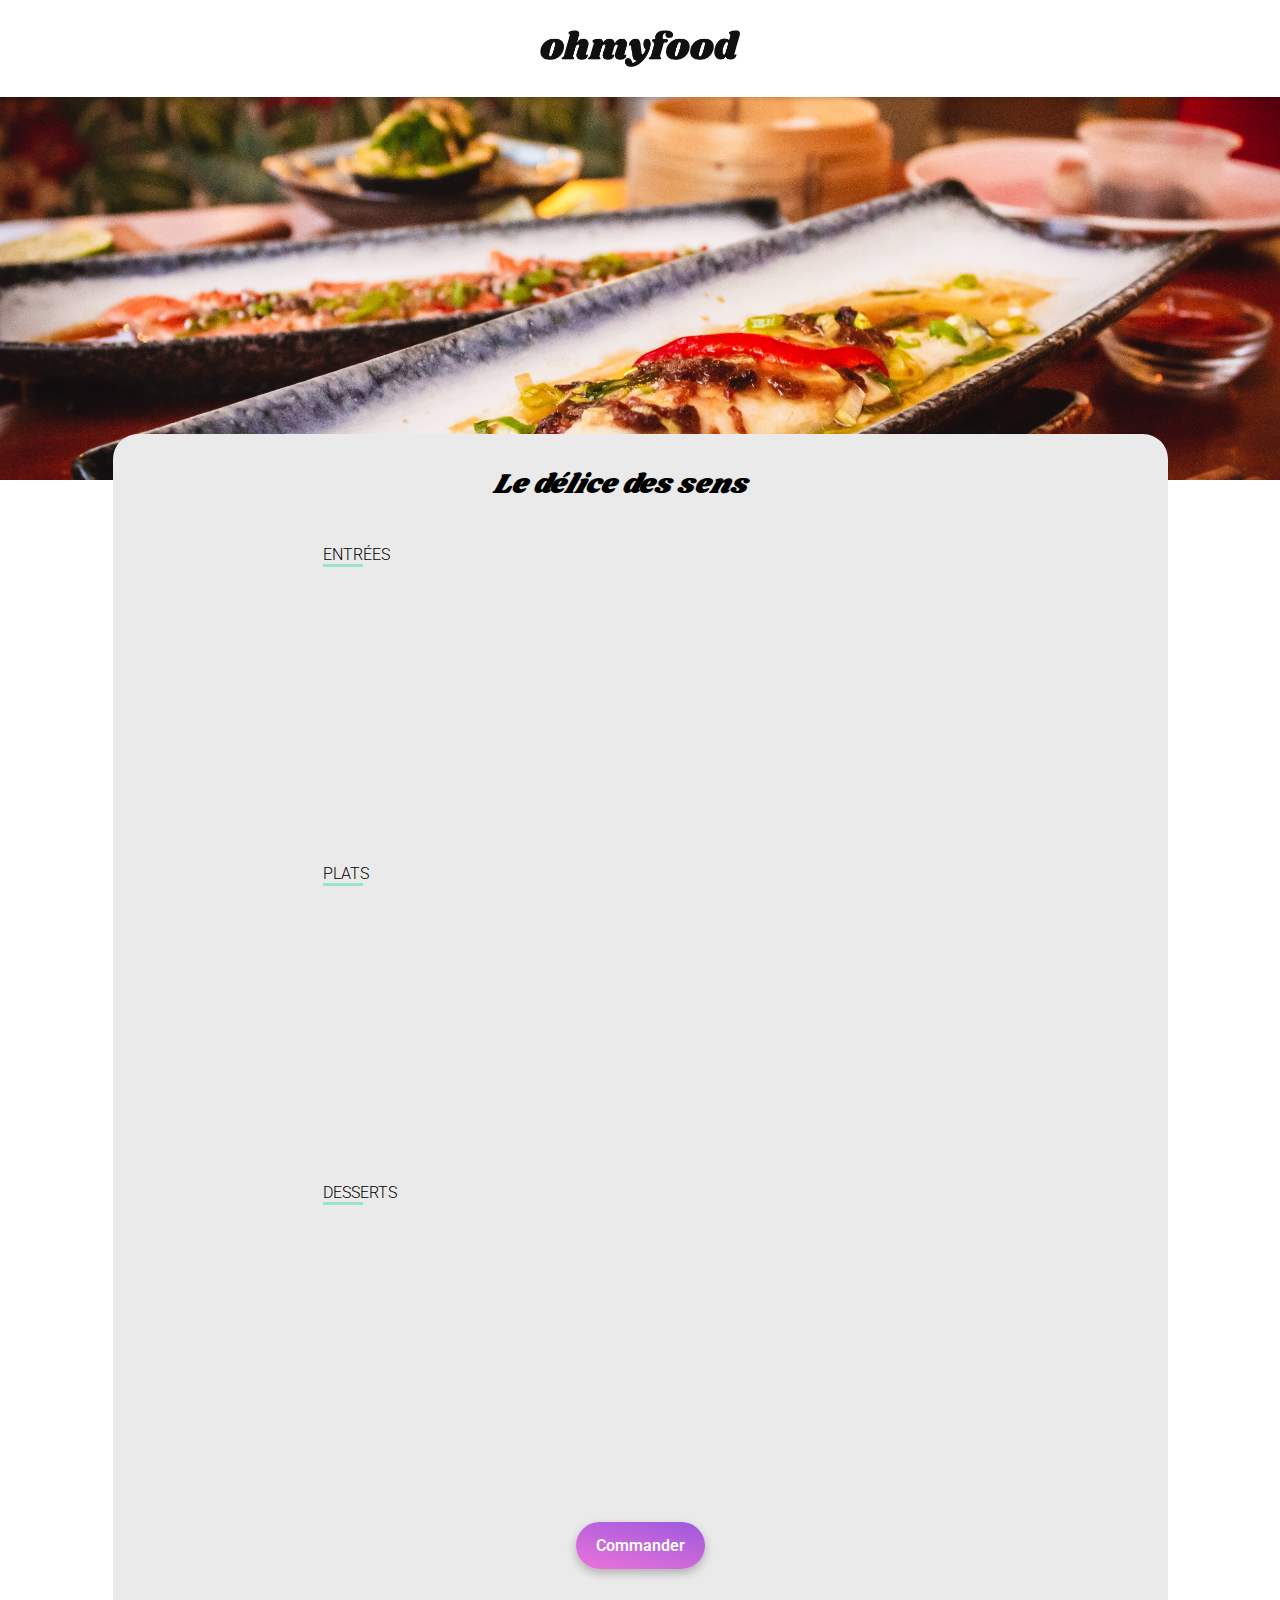
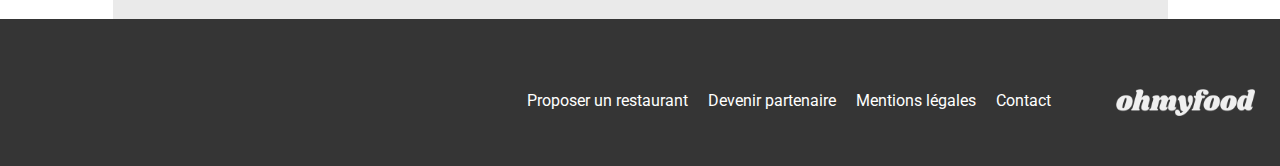
<file: menu4delice.html>
<!DOCTYPE html>
<html lang="fr">

   <head>
      <meta charset="UTF-8">
      <meta name="viewport" content="width=device-width, initial-scale=1.0">

      <link rel="preconnect" href="https://fonts.googleapis.com">
      <link rel="preconnect" href="https://fonts.gstatic.com" crossorigin>
      <link href="https://fonts.googleapis.com/css2?family=Roboto:wght@400;500;700&display=swap" rel="stylesheet">
      <link rel="stylesheet" href="https://cdnjs.cloudflare.com/ajax/libs/font-awesome/6.2.1/css/all.min.css"
         integrity="sha512-MV7K8+y+gLIBoVD59lQIYicR65iaqukzvf/nwasF0nqhPay5w/9lJmVM2hMDcnK1OnMGCdVK+iQrJ7lzPJQd1w=="
         crossorigin="anonymous" referrerpolicy="no-referrer" />
      <link href="https://fonts.googleapis.com/css2?family=Shrikhand&display=swap" rel="stylesheet">
      <link rel="stylesheet" href="sass/style.css">
      <title>OhMyFood - Le délice des sens</title>
      
   </head>


   <body>

      <header>
         <div class="displayflexheader center">
            <a href="index.html"><i class="fa-solid fa-arrow-left arrowstyle"></i></a>
            <a href="index.html"><img class="logosize center" src="logo/ohmyfood.png" alt="oh my food logo"></a>
         </div>
      </header>

      <main>
         <div class="photoprincipalmenu">
            <img src="restaurants/louis-hansel-shotsoflouis-qNBGVyOCY8Q-unsplash.jpg" alt="Image de une table de restaurant avec un plat">
         </div>

            <div class="menu">
               <section>

                  <div class="like restaurantnameflex">
                        <h1 class="restaurantname">Le délice des sens</h1>
                     <div class="likeheart likeheartanimation">
                        <i class="fa-solid fa-heart"></i>
                        <i class="fa-regular fa-heart "></i>
                     </div>
                  </div>
                  
                  
                  <h2 class="dishtype dishtypeunderline">ENTRÉES</h2>
                     
                     <article class="menu-item">
                           <div class="menu-item-left">
                              <h3>Tartare de thon</h3>
                              <p>Assaisonné au yuzu</p>
                           </div>
                                 <p class="menu-item-price">25€</p>
                              <div class="menu-item-check">
                                 <i class="fa-solid fa-circle-check"></i>
                              </div>
                     </article>

                     <article class="menu-item">
                        <div class="menu-item-left">
                           <h3>Bouchée de homard croustillant</h3>
                           <p>Et sa farandole de petits légumes</p>
                        </div>
                              <p class="menu-item-price">35€</p>
                           <div class="menu-item-check">
                              <i class="fa-solid fa-circle-check"></i>
                           </div>
                     </article>

                     <article class="menu-item">
                        <div class="menu-item-left">
                           <h3>Poulet rôti aux herbes de Provence</h3>
                           <p>Et sa crème de truffe</p>
                        </div>
                              <p class="menu-item-price">40€</p>
                           <div class="menu-item-check">
                              <i class="fa-solid fa-circle-check"></i>
                           </div>
                     </article>



                  <h2 class="dishtype dishtypeunderline">PLATS</h2>
                  
                     <article class="menu-item plats">
                        <div class="menu-item-left">
                           <h3>Poulet rôti aux herbes de Provence</h3>
                           <p>Et sa crème de truffe</p>
                        </div>
                              <p class="menu-item-price">40€</p>
                           <div class="menu-item-check">
                              <i class="fa-solid fa-circle-check"></i>
                           </div>
                     </article>

                     <article class="menu-item plats">
                        <div class="menu-item-left">
                           <h3>Langouste rôtie</h3>
                           <p>Et ses légumes de saison</p>
                        </div>
                              <p class="menu-item-price">35€</p>
                           <div class="menu-item-check">
                              <i class="fa-solid fa-circle-check"></i>
                           </div>
                     </article>
                  
                     <article class="menu-item plats">
                        <div class="menu-item-left">
                           <h3>Côte de bœuf Angus</h3>
                           <p>sEt sa purée de panais</p>
                        </div>
                              <p class="menu-item-price">44€</p>
                           <div class="menu-item-check">
                              <i class="fa-solid fa-circle-check"></i>
                           </div>
                     </article>


                  <h2 class="dishtype dishtypeunderline">DESSERTS</h2>
                  
                     <article class="menu-item desserts">
                        <div class="menu-item-left">
                           <h3>Farandole de desserts</h3>
                           <p>Du chef</p>
                        </div>
                              <p class="menu-item-price">18€</p>
                           <div class="menu-item-check">
                              <i class="fa-solid fa-circle-check"></i>
                           </div>
                     </article>

                     <article class="menu-item desserts">
                        <div class="menu-item-left">
                           <h3>Crème brulée </h3>
                           <p>Revisitée</p>
                        </div>
                              <p class="menu-item-price">22€</p>
                           <div class="menu-item-check">
                              <i class="fa-solid fa-circle-check"></i>
                           </div>
                     </article>
                  
                     <article class="menu-item desserts">
                        <div class="menu-item-left">
                           <h3>Tiramisu</h3>
                           <p>À la noisette</p>
                        </div>
                              <p class="menu-item-price">23€</p>
                           <div class="menu-item-check">
                              <i class="fa-solid fa-circle-check"></i>
                           </div>
                     </article>

                     <nav class="center">
                        <button class="btn btnmenu">Commander</button>
                     </nav>

               </section>

            </div>
      </main>

      <footer class="background-dark">
         <img class="logo" src="logo/ohmyfood.png" alt="oh my food logo">
         <div >
            <p><i class="fa-solid fa-utensils"></i> Proposer un restaurant</p>
            <p><i class="fa-solid fa-handshake"></i> Devenir partenaire</p>
            <p>Mentions légales</p>
            <a href="mailto:contact@ohmyfood.fr">
               <p>Contact</p>
            </a>
         </div>
      </footer>

   </body>

</html>
</file>
<file: sass/style.css>
@charset "UTF-8";
/****** General ***********/
* {
  font-family: "Roboto", sans-serif;
}

p,
h1,
h2,
h3,
h4,
h5,
h6 {
  margin: 0;
}

a {
  text-decoration: none;
  color: inherit;
}

body {
  margin: 0;
}

/*gris claire*/
/*gris moyen*/
/*gris foncé*/
.background-light {
  background-color: #F3F3F3;
}

.background-medium {
  background-color: #EAEAEA;
}

.background-dark {
  background-color: #353535;
}
.background-dark div {
  display: flex;
  flex-direction: column;
  gap: 20px;
}

/****** header***********/
header {
  position: relative;
  box-shadow: 0px 2px 4px 0px rgba(0, 0, 0, 0.15);
}

.logosize {
  width: 197px;
  height: 36px;
  padding-top: 14px;
  padding-bottom: 14px;
}

.center {
  display: flex;
  justify-content: center;
  align-items: center;
  text-align: center;
}

/****** nav***********/
.location {
  color: #353535;
  height: 40px;
  padding-top: 10px;
  font-weight: bold;
}

.mapsymbol {
  padding: 15px;
}

.presentation {
  padding: 40px;
}

.presentationtext1 {
  padding-bottom: 20px;
}

.presentationtext2 {
  padding-bottom: 20px;
}

.btn {
  padding: 15px 20px;
  background: linear-gradient(193.33deg, #9356DC -11.44%, #FF79DA 123.93%);
  box-shadow: 0px 4px 10px 0px rgba(0, 0, 0, 0.2509803922); /*default shadow*/
  border: none;
  border-radius: 25px;
  box-sizing: border-box;
  color: white;
  font-style: normal;
  font-weight: 600;
  font-size: 16px;
  line-height: 17px;
  transition: 400ms;
  cursor: pointer;
}
.btn:hover {
  transform: scale 0, 5;
  opacity: 0.7;
  box-shadow: 0px 4px 15px 0px rgba(0, 0, 0, 0.3490196078); /*drop shadow*/
}

/****** main - fonctionnement***********/
.howto {
  margin: 0 auto;
  padding: 70px 20px 40px 20px;
  max-width: 1055px;
  width: 85%;
  background-color: white;
}

.instructions {
  margin-bottom: 20px;
  margin-left: auto;
}

.steps {
  display: flex;
  align-items: center;
  height: 72.38px;
  width: 100%;
  background-color: #F3F3F3;
  padding-left: 20px;
  margin: 10px 0;
  border-radius: 20px;
  box-shadow: 5px 2px 2px #EAEAEA;
}
.steps .insideicons {
  padding: 15px;
  color: #353535;
}
.steps .insideiconsviolet {
  color: #9747FF;
}

.number {
  display: flex;
  justify-content: center;
  align-items: center;
  text-align: center;
  position: relative;
  width: 100%;
}
.numbercircle {
  color: white;
  background-color: #9747FF;
  width: 24px;
  height: 24px;
  border-radius: 50%;
  padding: 3px;
  display: flex;
  justify-content: center;
  align-items: center;
  position: absolute;
  left: -15px;
}

/****** main - restaurants ***********/
.restaurant {
  margin: auto;
  padding-top: 30px;
  padding-bottom: 30px;
  width: 100%;
}
.restauranttitle {
  padding-top: 50px;
  padding-left: 30px;
}

.card {
  background-color: white;
  border-radius: 25px;
  margin: 25px;
  -o-object-fit: cover;
     object-fit: cover;
  position: relative;
}
.cardtext {
  padding-left: 20px;
  padding-bottom: 20px;
}
.cardtexttitle {
  padding-top: 20px;
  margin-bottom: 10px;
}

.card img {
  width: 100%;
  height: 200px;
  -o-object-fit: cover;
     object-fit: cover;
  border-radius: 25px 25px 0 0;
}

.newlabel {
  color: #008766;
  background-color: #99E2D0;
  width: 80px;
  height: 29px;
  border-radius: 2px;
  display: flex;
  justify-content: center;
  align-items: center;
  font-size: 14px;
  position: absolute;
  right: 15px;
  top: 15px;
}

.like {
  display: flex;
  justify-content: space-between;
  margin-right: 50px;
  padding-bottom: 10px;
}
.like .fa-solid {
  opacity: 0;
}
.like > div {
  position: relative;
  height: 25px;
}
.like > div i {
  transition: 0.5s;
  position: absolute;
}
.like > div i.fa-solid {
  background: -webkit-linear-gradient(#FF79DA, #9356DC);
  -webkit-text-fill-color: transparent;
  -webkit-background-clip: text;
  font-size: 22px;
}
.like > div:hover .fa-solid {
  opacity: 1;
}
.like > div:hover .fa-regular {
  opacity: 0;
}
.likeheart {
  font-size: 22px;
}
.likeheartanimation:active {
  /*background: linear-gradient(193.33deg, #9356DC -11.44%, #FF79DA 123.93%);*/
  -webkit-linear-gradient: #FF79DA, #9356DC;
  -webkit-text-fill-color: blueviolet;
}

/****** header - menus ***********/
.displayflexheader {
  display: flex;
  justify-content: center;
  position: relative;
}
.displayflexheader img {
  align-self: center;
}

.arrowstyle {
  color: #353535;
  font-size: 30px;
  position: absolute;
  transform: translateY(-50%);
  top: 50%;
  left: 30px;
}

/****** main - menus ***********/
.photoprincipalmenu img {
  width: 100%;
  height: 275px;
  -o-object-fit: cover;
     object-fit: cover;
}

.restaurantname {
  font-family: Shrikhand;
  font-size: 28px;
  font-style: italic;
  font-weight: 400;
  line-height: 41px;
  letter-spacing: 0em;
  text-align: center;
  margin-left: 30px;
  padding-right: 20px;
}
.restaurantnameflex {
  display: flex;
  justify-content: center;
  align-items: center;
}

.dishtype {
  font-family: Roboto;
  font-size: 16px;
  font-weight: 300;
  line-height: 19px;
  letter-spacing: 0em;
  text-align: left;
  padding-top: 30px;
}
.dishtypeunderline {
  width: 40px;
  border: 3px;
  border-bottom: #99E2D0;
  border-style: none none solid;
}

.menu {
  max-width: 1055px;
  width: 100%;
  background-color: #EAEAEA;
  border-top-left-radius: 25px;
  border-top-right-radius: 25px;
  padding-top: 30px;
  padding-bottom: 50px;
  margin-top: -50px;
  position: relative;
}
.menu section {
  max-width: 635px;
  margin: 0 auto;
  padding: 0 20px;
}
.menu-item {
  background-color: white;
  border-radius: 15px;
  width: 100%;
  height: 69px;
  display: flex;
  justify-content: space-between;
  position: relative;
  overflow: hidden;
  margin-top: 20px;
  animation: dishes 1s both;
  opacity: 0;
}
.menu-item.plats {
  animation-name: dishes;
  animation-delay: 0.5s;
}
.menu-item.desserts {
  animation-name: dishes;
  animation-delay: 1s;
}
.menu-item h3,
.menu-item p {
  margin: 0;
  white-space: nowrap;
  text-overflow: ellipsis;
  overflow: hidden;
}
.menu-item-left {
  display: flex;
  flex-direction: column;
  padding: 15px;
  white-space: nowrap;
  text-overflow: ellipsis;
  overflow: hidden;
}
.menu-item-left h3 {
  font-weight: 500;
}
.menu-item-price {
  align-self: flex-end;
  padding: 15px;
  transition: 0.5s;
}
.menu-item-check {
  display: flex;
  justify-content: center;
  align-items: center;
  background-color: #99E2D0;
  width: 59px;
  height: 69px;
  position: absolute;
  right: -59px;
  color: white;
  transition: 0.5s;
}
.menu-item:hover .menu-item-check {
  right: 0;
}
.menu-item:hover .menu-item-price {
  margin-right: 59px;
}

@keyframes dishes {
  0% {
    transform: translate(0, 50px);
    opacity: 0;
  }
  100% {
    transform: translate(0, 0);
    opacity: 1;
  }
}
.btnmenu {
  margin-top: 50px;
}

footer {
  padding: 25px;
  color: white;
  display: flex;
  flex-direction: column;
}
footer .logo {
  width: 139px;
  height: 27px;
  filter: invert(100%);
  padding-bottom: 25px;
}

/************* MEDIA QUERIES ***************/
@media (min-width: 768px) {
  .logosize {
    width: 200px;
    height: 37px;
    padding: 30px;
  }
  .presentationtext1 {
    font-size: 40px;
    padding-bottom: 35px;
  }
  .presentationtext2 {
    font-size: 18px;
    padding-bottom: 35px;
  }
  .howto {
    max-width: 1000px;
  }
  .stepsflex {
    display: flex;
    justify-content: space-between;
    align-items: center;
    gap: 30px;
  }
  .restauranttitle {
    width: 100%;
    max-width: 1055px;
    margin: auto;
    padding-left: 50px;
    box-sizing: border-box;
  }
  .restaurantgrid {
    display: grid;
    grid-template-columns: repeat(2, 1fr);
    grid-template-rows: repeat(2, 1fr);
    max-width: 1055px;
    margin: auto;
  }
  .newlabel {
    display: flex;
    font-size: 14px;
    position: absolute;
    top: 20px;
  }
  .photoprincipalmenu img {
    height: 383px;
  }
  .menu {
    margin-left: auto;
    margin-right: auto;
  }
  footer {
    display: flex;
    flex-direction: row-reverse;
    align-items: center;
    gap: 15px;
    padding-top: 40px;
  }
  footer .logo {
    padding-left: 50px;
    padding-top: 30px;
  }
  .background-dark div {
    flex-direction: row;
  }
}
/************* ANIMATION LOADER ***************/
.loader {
  border: 10px solid #EAEAEA;
  border-radius: 50%;
  width: 150px;
  height: 150px;
  margin: auto;
  position: absolute;
  top: 0;
  left: 0;
  right: 0;
  bottom: 0;
  animation-name: charging;
  animation-duration: 3s;
  animation-timing-function: linear;
  animation-iteration-count: infinite;
}
.loader-p {
  font-family: Shrikhand, sans-serif;
  font-size: 35px;
  font-style: italic;
  font-weight: 400;
  padding-bottom: 5px;
}

.full-page {
  position: fixed;
  top: 0;
  bottom: 0;
  left: 0;
  right: 0;
  width: 100vw;
  height: 100vh;
  background: white;
  z-index: 1;
  opacity: 1;
  animation: full-page 3s linear both;
}

@keyframes charging {
  0% {
    transform: rotate(0deg);
  }
  25% {
    transform: rotate(90deg);
    border: 10px solid #FF79DA;
  }
  50% {
    transform: rotate(180deg);
    border: 10px solid #EAEAEA;
  }
  75% {
    transform: rotate(270deg);
    border: 10px solid #9356DC;
  }
  100% {
    transform: rotate(360deg);
  }
}
@keyframes full-page {
  90% {
    opacity: 1;
  }
  99% {
    opacity: 0;
    z-index: 1;
  }
  100% {
    z-index: -1;
  }
}
@media (min-width: 768px) {
  .loader {
    width: 350px;
    height: 350px;
  }
  .loader-p {
    font-size: 85px;
    padding-bottom: 10px;
  }
}/*# sourceMappingURL=style.css.map */
</file>
